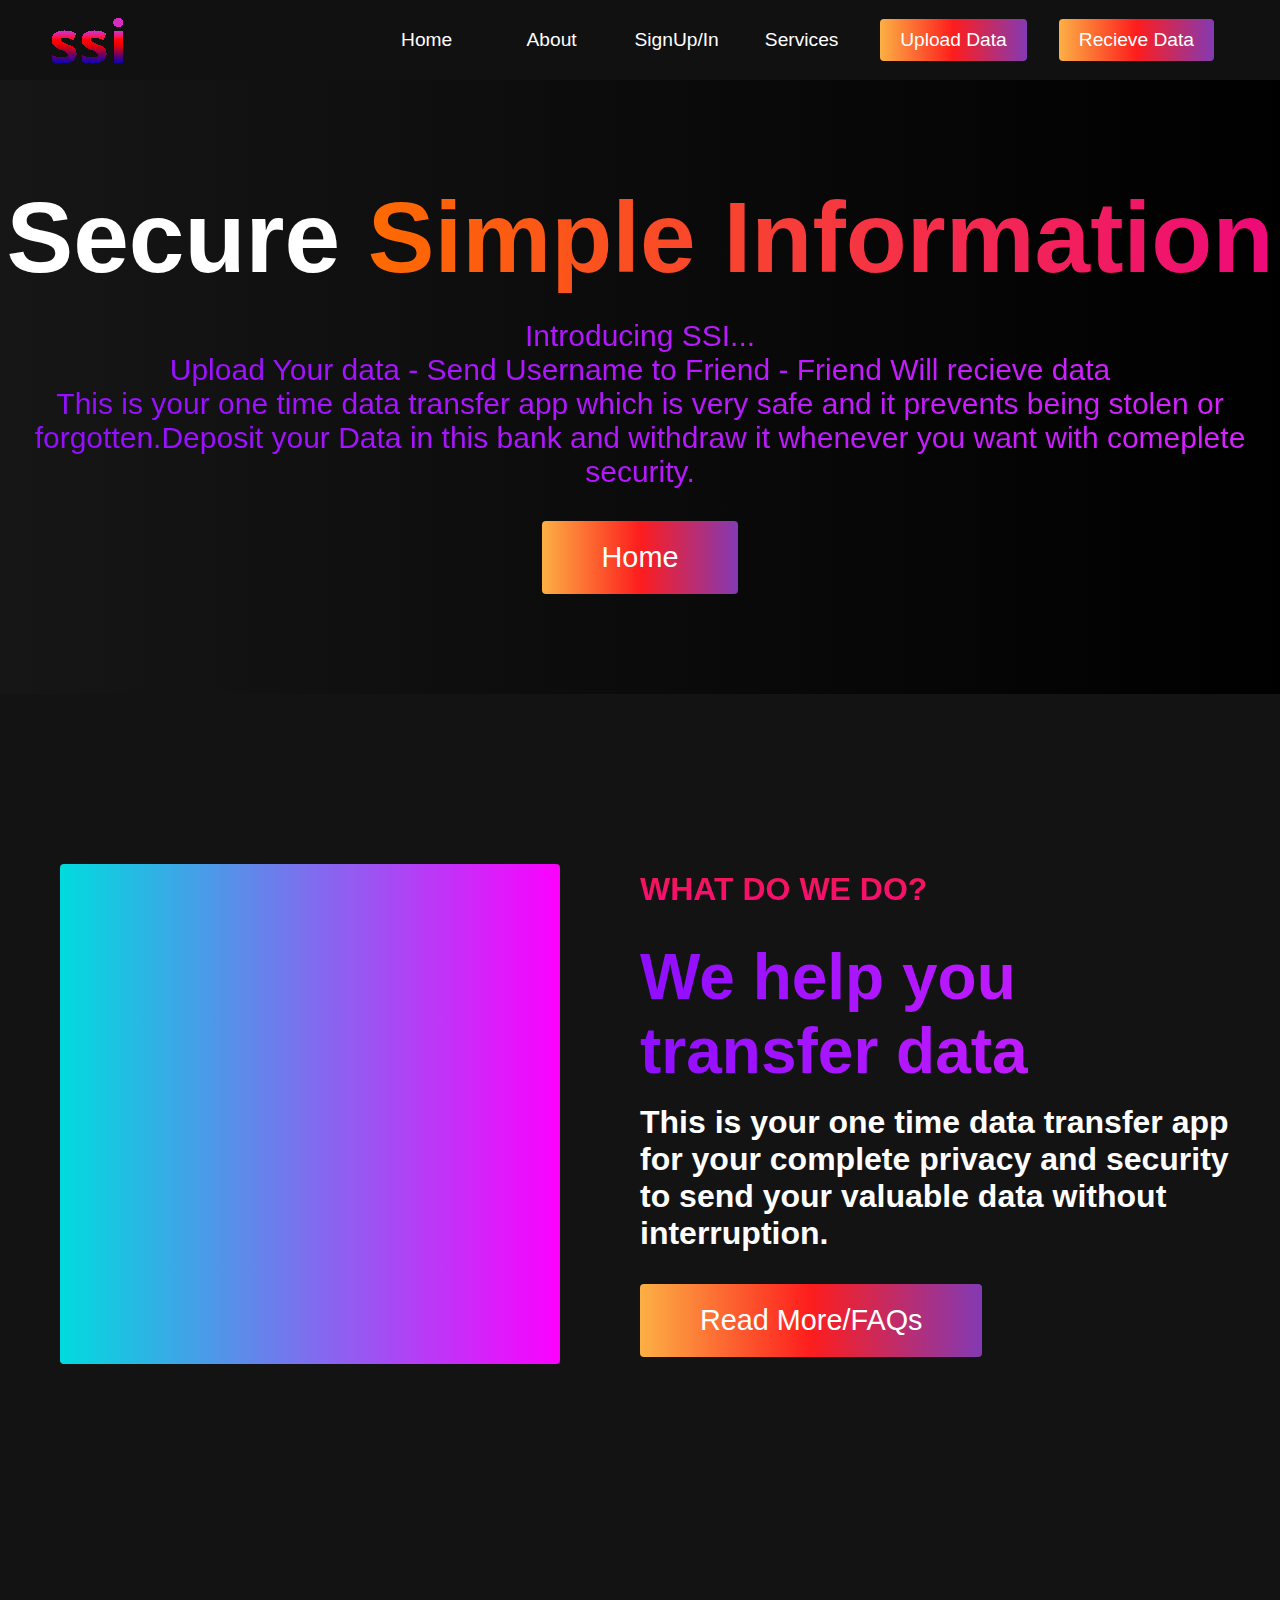
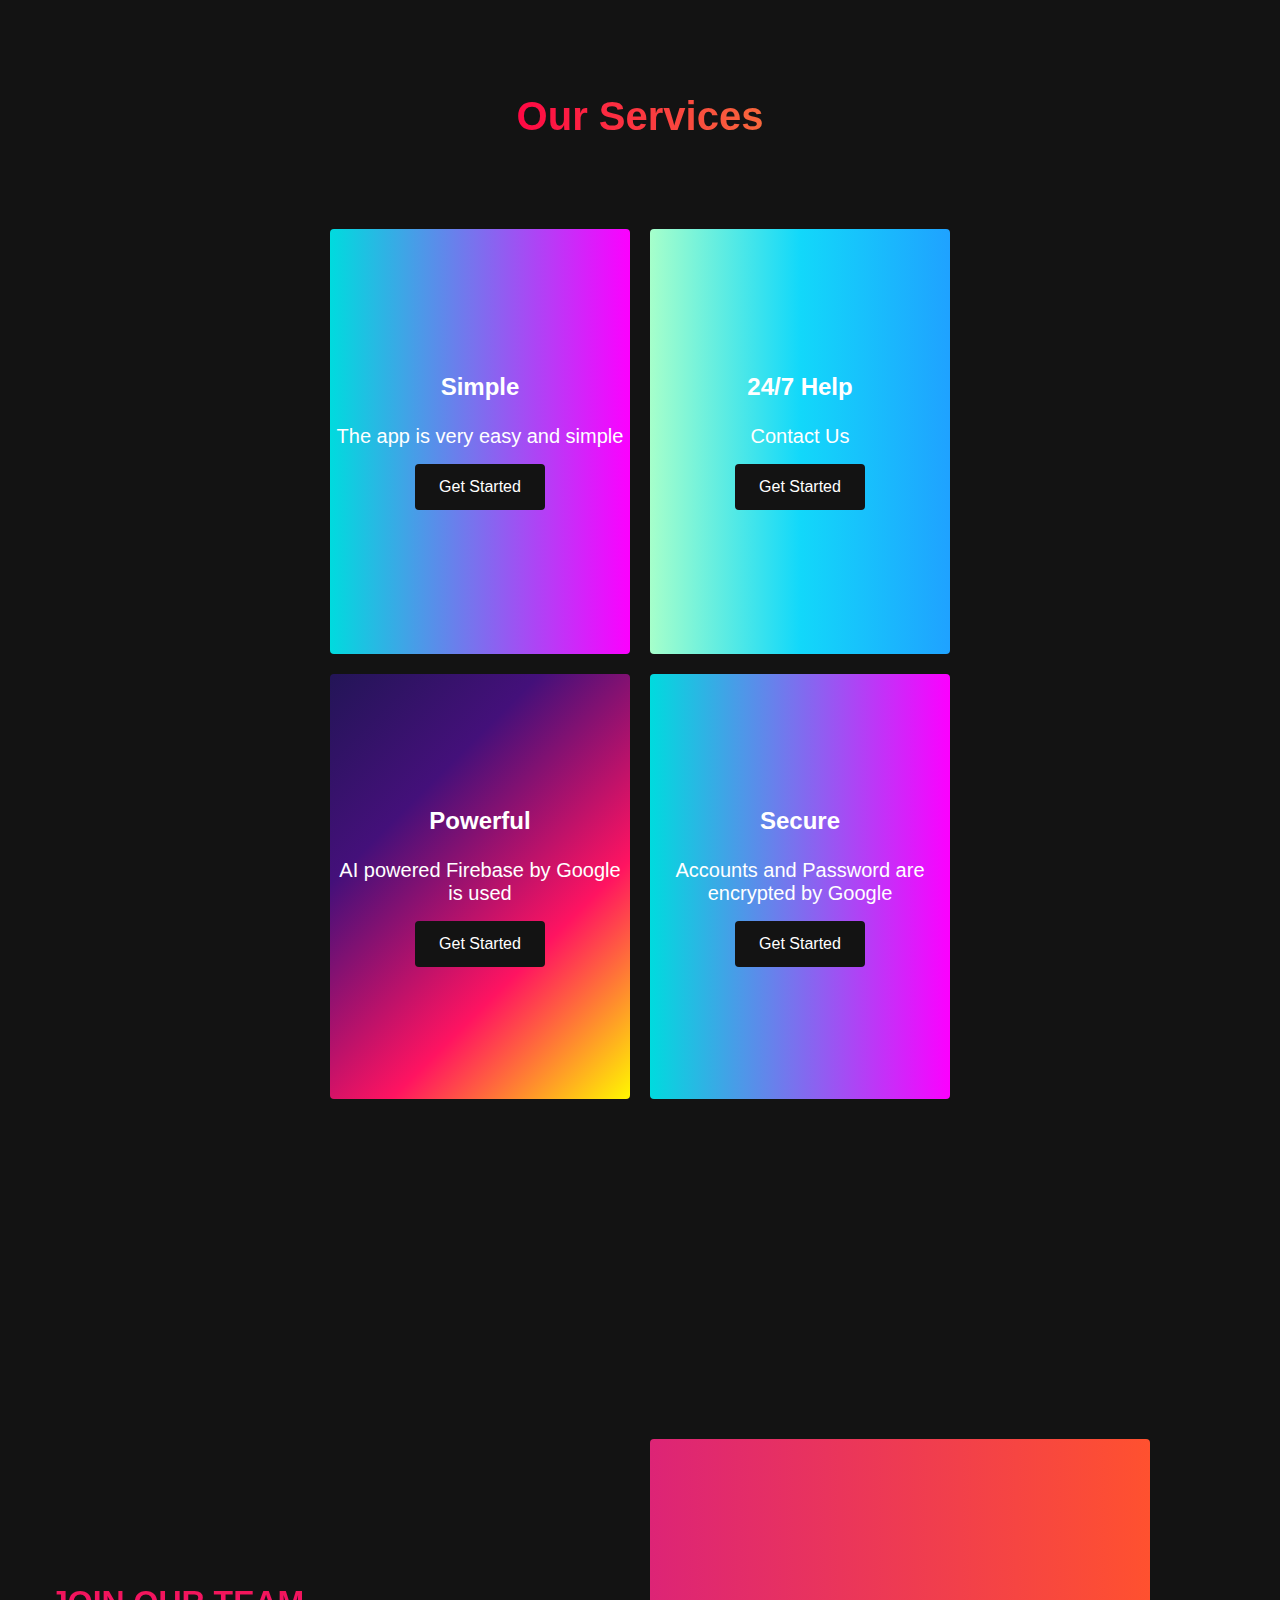
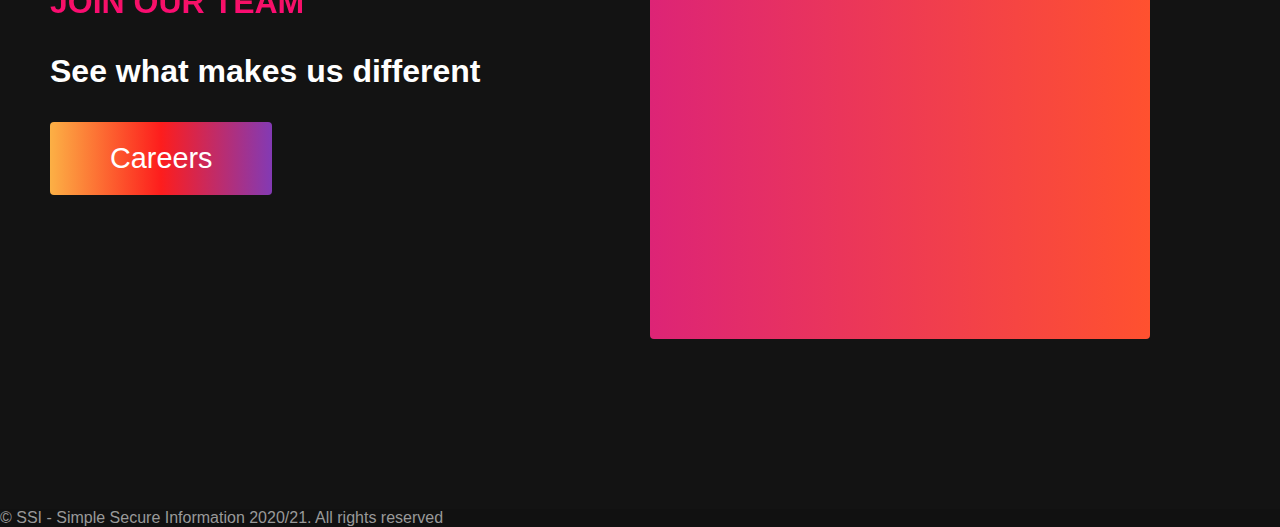
<file: index.html>
<!DOCTYPE html>
<html lang="en">

<head>
    <meta charset="UTF-8" />
    <meta name="description" content="This is your One Time data transfer app.">
    <meta name="viewport" content="width=device-width, initial-scale=1.0" />
    <title>SSI</title>
    <link rel="stylesheet" href="style.css" />
    <link rel="stylesheet" href="https://use.fontawesome.com/releases/v5.14.0/css/all.css" integrity="sha384-HzLeBuhoNPvSl5KYnjx0BT+WB0QEEqLprO+NBkkk5gbc67FTaL7XIGa2w1L0Xbgc" crossorigin="anonymous" />
</head>

<body>
    <!-- Navbar Section -->
    <nav class="navbar">
        <div class="navbar__container">
            <a href="index.html#home" id="navbar__logo"><img src="logo.png" alt="logo-SSI"></a>
            <div class="navbar__toggle" id="mobile-menu">
                <span class="bar"></span> <span class="bar"></span>
                <span class="bar"></span>
            </div>
            <ul class="navbar__menu">
                <li class="navbar__item">
                    <a href="#home" class="navbar__links" id="home-page">Home</a>
                </li>
                <li class="navbar__item">
                    <a href="#about" class="navbar__links" id="about-page">About</a>
                </li>
                <li class="navbar__item">
                    <a href="signup.html" target="_blank" class="navbar__links" id="about-page">SignUp/In</a>
                </li>
                <li class="navbar__item">
                    <a href="#services" class="navbar__links" id="services-page">Services</a>
                </li>
                <li class="navbar__btn">
                    <a href="login.html" target="_blank" class="button" id="upload">Upload Data</a>
                </li>
                <li class="navbar__btn">
                    <a href="login.html" class="button" id="signup">Recieve Data</a>
                </li>
            </ul>
        </div>
    </nav>
    <!-- Hero Section -->
    <div class="hero" id="home">
        <div class="hero__container">
            <h1 class="hero__heading">Secure <span>Simple Information</span></h1>
            <p class="hero__description">Introducing SSI... <br><a href="login.html">Upload Your data</a> - Send Username to Friend - <a href="#">Friend Will recieve data</a><br>This is your one time data transfer app which is very safe and it prevents being stolen or forgotten.Deposit your Data in this bank and withdraw it whenever you want with comeplete security<i class="fa fa-lock"></i>.</p>
            <button class="main__btn"><a href="login.html">Home</a></button>
        </div>
    </div>
    <!-- About Section -->
    <div class="main" id="about">
        <div class="main__container">
            <div class="main__img--container">
                <div class="main__img--card"><i class="fas fa-layer-group"></i></div>
            </div>
            <div class="main__content">
                <h1>What do we do?</h1>
                <h2>We help you transfer data</h2>
                <p>This is your one time data transfer app for your complete privacy and security to send your valuable data without interruption.</p>
                <button class="main__btn"><a href="#">Read More/FAQs</a></button>
            </div>
        </div>
    </div>
    <!-- Services Section -->
    <div class="services" id="services">
        <h1>Our Services</h1>
        <div class="services__wrapper">
            <div class="services__card">
                <h2>Simple <i class="fa fa-graduation-cap" aria-hidden="true"></i></h2>
                <p>The app is very easy and simple</p>
                <div class="services__btn"><button>Get Started</button></div>
            </div>
            <div class="services__card">
                <h2>24/7 Help <i class="fa fa-phone" aria-hidden="true"></i></h2>
                <p>Contact Us</p>
                <div class="services__btn"><button>Get Started</button></div>
            </div>
            <div class="services__card">
                <h2>Powerful <i class="fa fa-battery-full" aria-hidden="true"></i></h2>
                <p>AI powered Firebase by Google is used</p>
                <div class="services__btn"><button>Get Started</button></div>
            </div>
            <div class="services__card">
                <h2>Secure<i class="fa fa-lock"></i></h2>
                <p>Accounts and Password are encrypted by Google</p>
                <div class="services__btn"><button>Get Started</button></div>
            </div>
        </div>
    </div>
    <!-- Features Section -->
    <div class="main" id="sign-up">
        <div class="main__container">
            <div class="main__content">
                <h1>Join Our Team</h1>
                <h2></h2>
                <p>See what makes us different</p>
                <button class="main__btn"><a href="#">Careers</a></button>
            </div>
            <div class="main__img--container">
                <div class="main__img--card" id="card-2">
                    <i class="fas fa-users"></i>
                </div>
            </div>
        </div>
    </div>
    <div class="social__media--wrap">
        <p class="website__rights">© SSI - Simple Secure Information 2020/21. All rights reserved</p>
    </div>
    </section>
    </div>
    <script src="app.js"></script>
</body>

</html>
</file>
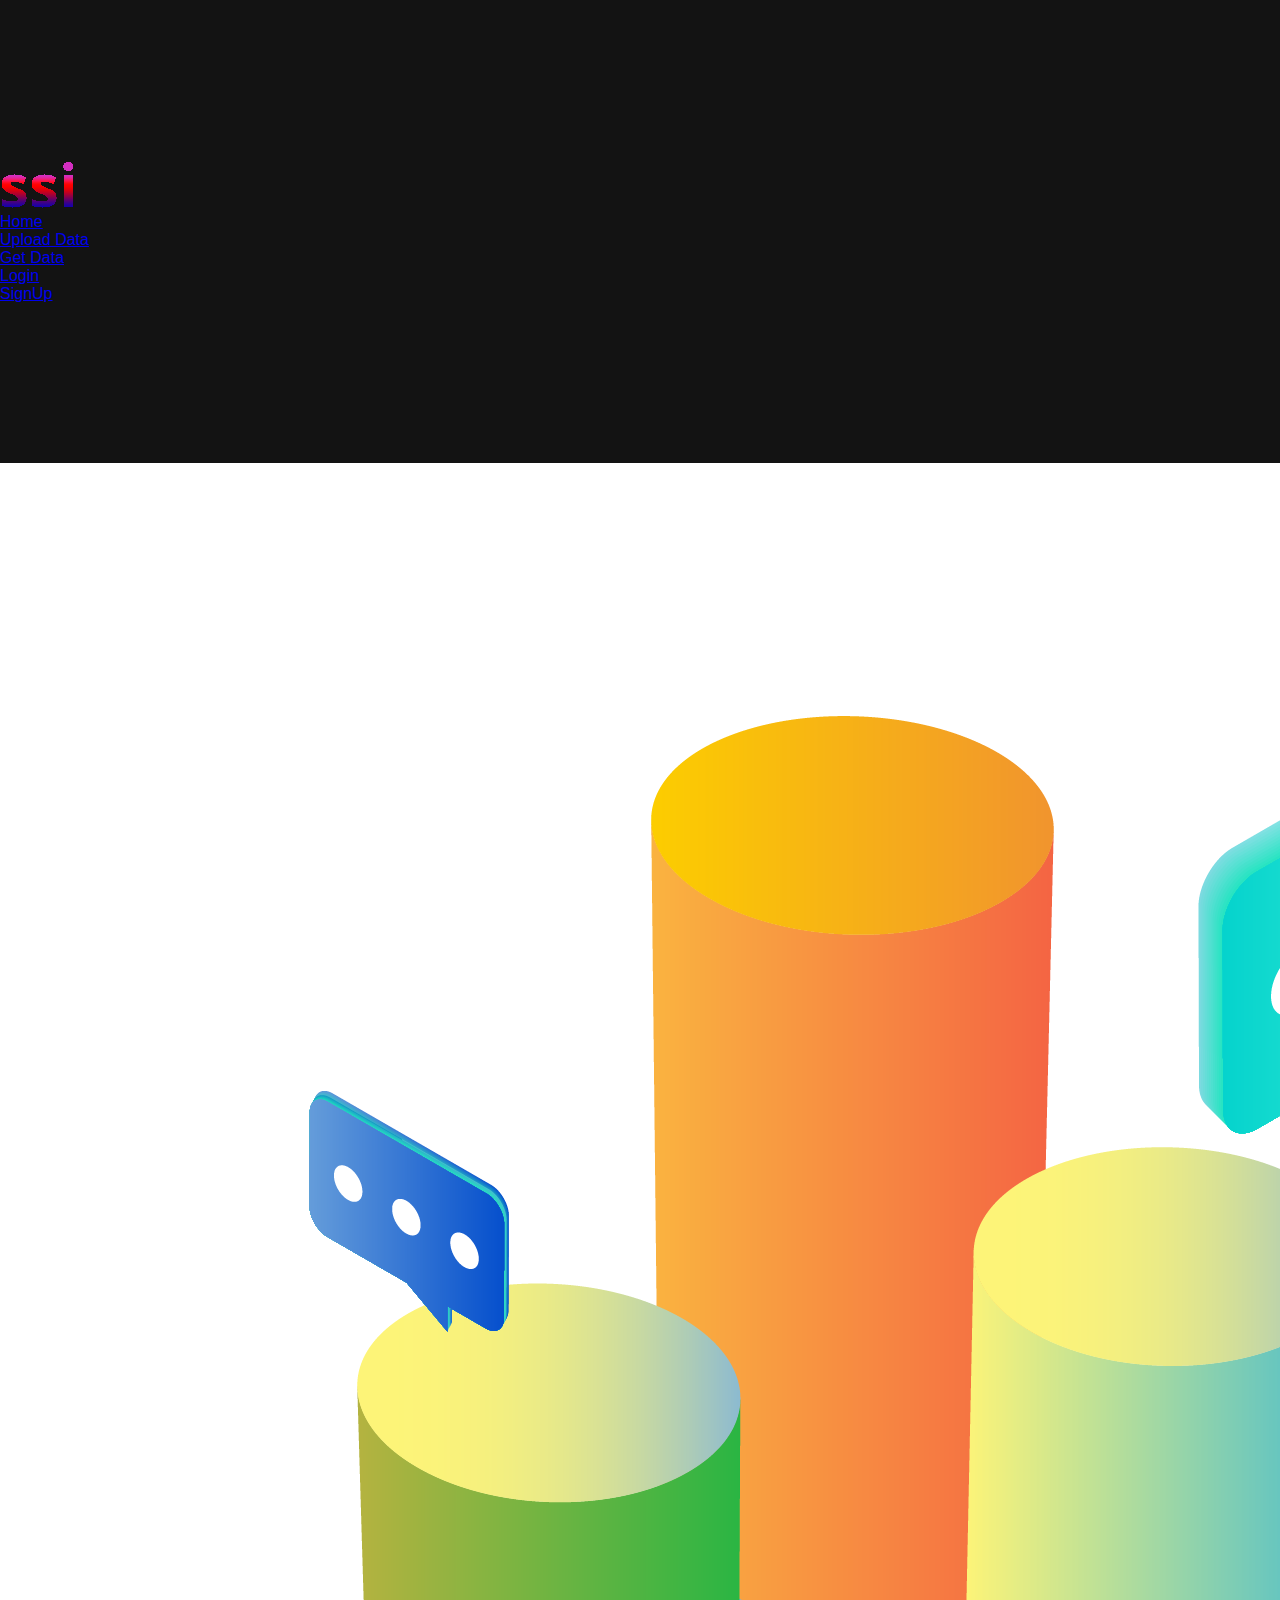
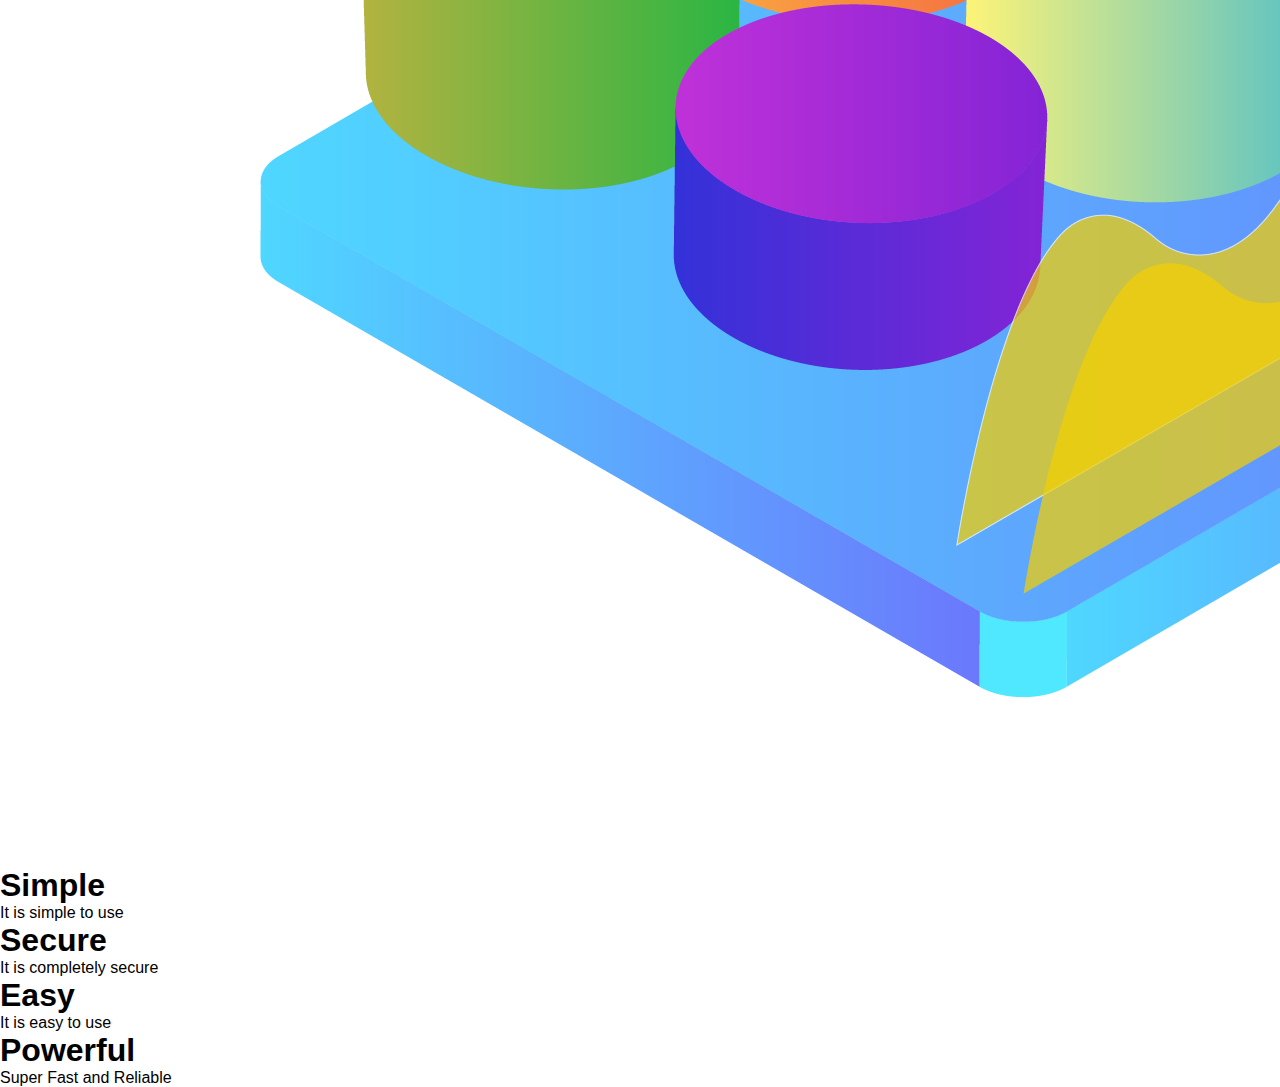
<file: index-backup1.html>
<!DOCTYPE html>
<html>

<head>
    <title>SSI</title>
    <link rel="stylesheet" type="text/css" href="style.css">
</head>

<body>
    <div class="main">
        <nav>
            <div class="logo">
                <img src="logo.png">
            </div>
            <div class="links">
                <ul>
                    <li><a href="#">Home</a></li>
                    <li><a href="#">Upload Data</a></li>
                    <li><a href="#">Get Data</a></li>
                    <li><a href="#">Login</a></li>
                    <li><a href="#">SignUp</a></li>
                </ul>
            </div>
        </nav>
    </div>
    <div class="info">
        <img src="help1.png" class="help">
        <div id="circle">
            <div class="feature one">
                <h1>Simple</h1>
                <p>It is simple to use</p>
            </div>
            <div class="feature two">
                <h1>Secure</h1>
                <p>It is completely secure</p>
            </div>
            <div class="feature three">
                <h1>Easy</h1>
                <p>It is easy to use</p>
            </div>
            <div class="feature four">
                <h1>Powerful</h1>
                <p>Super Fast and Reliable</p>
            </div>
        </div>
    </div>
</body>

</html>
</file>
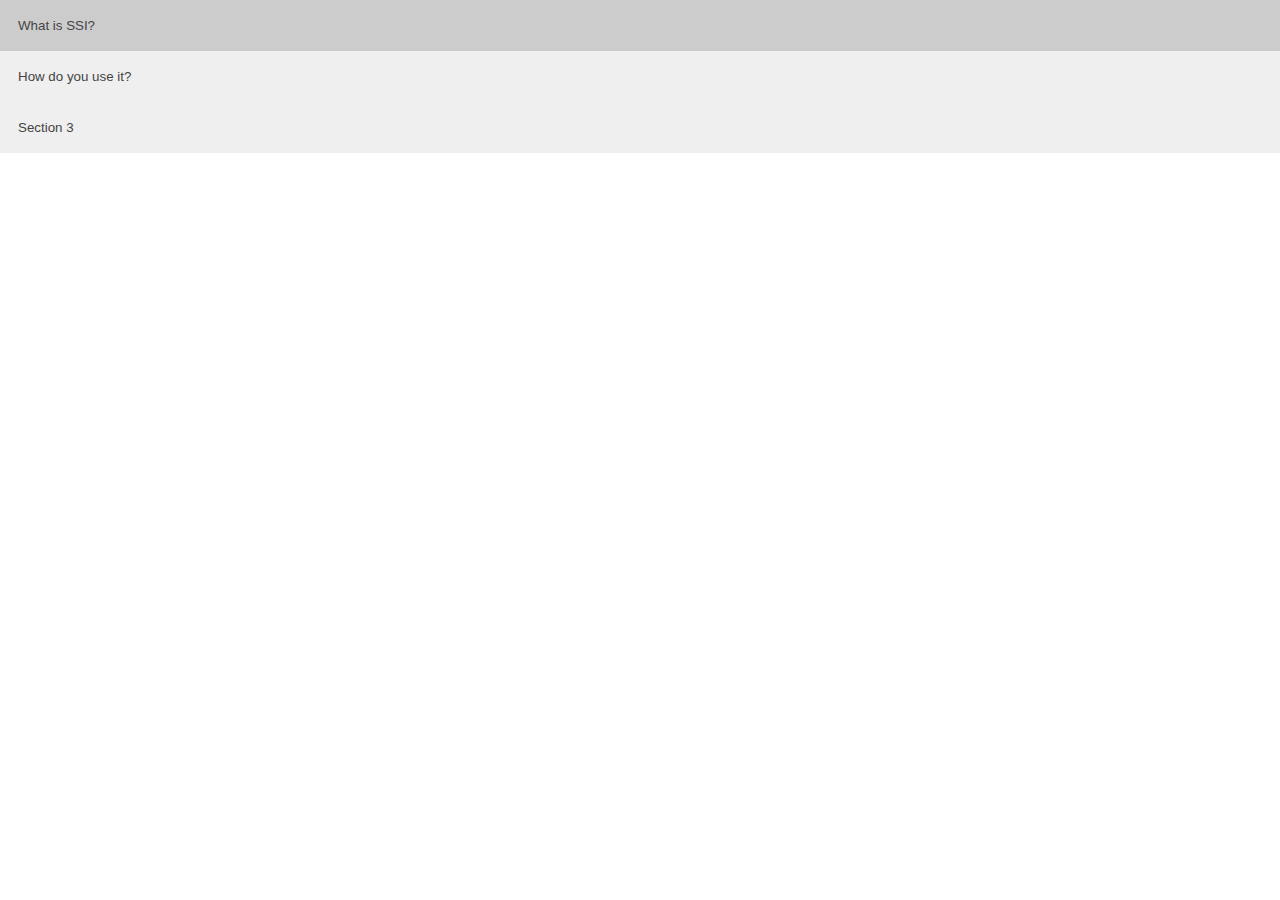
<file: Information.html>
<!DOCTYPE html>
<html>

<head>
    <title></title>
    <link rel="stylesheet" type="text/css" href="faq.css">
</head>

<body>
    <div class="container"> <button class="accordion">What is SSI?</button>
        <div class="panel">
            <p>Lorem ipsum...</p>
        </div>
        <button class="accordion">How do you use it?</button>
        <div class="panel">
            <p>Lorem ipsum...</p>
        </div>
        <button class="accordion">Section 3</button>
        <div class="panel">
            <p>Lorem ipsum...</p>
        </div>
        </details>
    </div>
    <script type="text/javascript">
    var acc = document.getElementsByClassName("accordion");
    var i;

    for (i = 0; i < acc.length; i++) {
        acc[i].addEventListener("click", function() {
            /* Toggle between adding and removing the "active" class,
            to highlight the button that controls the panel */
            this.classList.toggle("active");

            /* Toggle between hiding and showing the active panel */
            var panel = this.nextElementSibling;
            if (panel.style.display === "block") {
                panel.style.display = "none";
            } else {
                panel.style.display = "block";
            }
        });
    }
    </script>
</body>

</html>
</file>
<file: style.css>
* {
    box-sizing: border-box;
    margin: 0;
    padding: 0;
    font-family: 'Kumbh Sans', sans-serif;
    scroll-behavior: smooth;
}

::-webkit-scrollbar {
    width: 20px;
    background-color: transparent;
}

::-webkit-scrollbar-track {
    background: linear-gradient(0deg, #FF8066 0%, #FF1966 100%);
    background-color: transparent;
}

::-webkit-scrollbar-thumb {
    box-shadow: 0px 0px 0px 10000vh;
    border-radius: 20px;
}
i{
    color: white;
}
.navbar {
    background: #111;
    height: 80px;
    display: flex;
    justify-content: center;
    align-items: center;
    font-size: 1.2rem;
    position: sticky;
    top: 0;
    z-index: 999;
}

.navbar__container {
    display: flex;
    justify-content: space-between;
    height: 80px;
    z-index: 1;
    width: 100%;
    max-width: 1300px;
    margin: 0 auto;
    padding: 0 50px;
}

#navbar__logo {
    background-color: #ff8177;
    background-image: linear-gradient(to top, #ff0844 0%, #ffb199 100%);
    background-size: 100%;
    -webkit-background-clip: text;
    -moz-background-clip: text;
    -webkit-text-fill-color: transparent;
    -moz-text-fill-color: transparent;
    display: flex;
    align-items: center;
    cursor: pointer;
    text-decoration: none;
    font-size: 2rem;
}

.navbar__menu {
    display: flex;
    align-items: center;
    list-style: none;
}

.navbar__item {
    height: 80px;
}

.navbar__links {
    color: #fff;
    display: flex;
    align-items: center;
    justify-content: center;
    width: 125px;
    text-decoration: none;
    height: 100%;
    transition: all 0.3s ease;
}

.navbar__btn {
    display: flex;
    justify-content: center;
    align-items: center;
    padding: 0 1rem;
}

.button {
    display: flex;
    justify-content: center;
    align-items: center;
    text-decoration: none;
    padding: 10px 20px;
    height: 100%;
    width: 100%;
    border: none;
    outline: none;
    border-radius: 4px;
    background: #833ab4;
    background: -webkit-linear-gradient(to right, #fcb045, #fd1d1d, #833ab4);
    background: linear-gradient(to right, #fcb045, #fd1d1d, #833ab4);
    color: #fff;
    transition: all 0.3s ease;
}

.navbar__links:hover {
    color: #9518fc;
    transition: all 0.3s ease;
}

@media screen and (max-width: 960px) {
    .navbar__container {
        display: flex;
        justify-content: space-between;
        height: 80px;
        z-index: 1;
        width: 100%;
        max-width: 1300px;
        padding: 0;
    }

    .navbar__menu {
        display: grid;
        grid-template-columns: auto;
        margin: 0;
        width: 100%;
        position: absolute;
        top: -1000px;
        opacity: 1;
        transition: all 0.5s ease;
        z-index: -1;
    }

    .navbar__menu.active {
        background: #111;
        top: 100%;
        opacity: 1;
        transition: all 0.5s ease;
        z-index: 99;
        height: 60vh;
        font-size: 1.6rem;
    }

    #navbar__logo {
        padding-left: 25px;
    }

    .navbar__toggle .bar {
        width: 25px;
        height: 3px;
        margin: 5px auto;
        transition: all 0.3s ease-in-out;
        background: #fff;
    }

    .navbar__item {
        width: 100%;
    }

    .navbar__links {
        text-align: center;
        padding: 2rem;
        width: 100%;
        display: table;
    }

    .navbar__btn {
        padding-bottom: 2rem;
    }

    .button {
        display: flex;
        justify-content: center;
        align-items: center;
        width: 80%;
        height: 80px;
        margin: 0;
    }

    #mobile-menu {
        position: absolute;
        top: 20%;
        right: 5%;
        transform: translate(5%, 20%);
    }

    .navbar__toggle .bar {
        display: block;
        cursor: pointer;
    }

    #mobile-menu.is-active .bar:nth-child(2) {
        opacity: 0;
    }

    #mobile-menu.is-active .bar:nth-child(1) {
        transform: translateY(8px) rotate(45deg);
    }

    #mobile-menu.is-active .bar:nth-child(3) {
        transform: translateY(-8px) rotate(-45deg);
    }
}

/* Hero Section */
.hero {
    background: #000000;
    background: linear-gradient(to right, #161616, #000000);
    padding: 100px 0;
}

.hero__container {
    display: flex;
    flex-direction: column;
    justify-content: center;
    align-items: center;
    max-width: 1800px;
    margin-top: 0 auto;
    height: 70%;
    text-align: center;
    padding: 0px;
}

.hero__heading {
    font-size: 100px;
    margin-bottom: 24px;
    color: #fff;
}

.hero__heading span {
    background: #ee0979;
    /* fallback for old browsers */
    background: -webkit-linear-gradient(to right,
        #ff6a00,
        #ee0979);
    /* Chrome 10-25, Safari 5.1-6 */
    background: linear-gradient(to right,
        #ff6a00,
        #ee0979);
    /* W3C, IE 10+/ Edge, Firefox 16+, Chrome 26+, Opera 12+, Safari 7+ */
    background-size: 100%;
    -webkit-background-clip: text;
    -moz-background-clip: text;
    -webkit-text-fill-color: transparent;
    -mo-text-fill-color: transparent;
}

.hero__description {
    font-size: 30px;
    background: #da22ff;
    /* fallback for old browsers */
    background: -webkit-linear-gradient(to right,
        #9114ff,
        #da22ff);
    /* Chrome 10-25, Safari 5.1-6 */
    background: linear-gradient(to right,
        #8f0eff,
        #da22ff);
    /* W3C, IE 10+/ Edge, Firefox 16+, Chrome 26+, Opera 12+, Safari 7+ */
    background-size: 100%;
    -webkit-background-clip: text;
    -moz-background-clip: text;
    -webkit-text-fill-color: transparent;
    -moz-text-fill-color: transparent;
}

.highlight {
    border-bottom: 4px solid rgb(132, 0, 255);
}

@media screen and (max-width: 768px) {
    .hero__heading {
        font-size: 60px;
    }

    .hero__description {
        font-size: 40px;
    }
}

/* About Section */
.main {
    background-color: #131313;
    padding: 10rem 0;
}

.main__container {
    display: grid;
    grid-template-columns: 1fr 1fr;
    align-items: center;
    justify-content: center;
    margin: 0 auto;
    height: 90%;
    z-index: 1;
    width: 100%;
    max-width: 1300px;
    padding: 0 50px;
}

.main__content {
    color: #fff;
    width: 100%;
}

.main__content h1 {
    font-size: 2rem;
    background-color: #fe3b6f;
    background-image: linear-gradient(to top, #ff087b 0%, #ed1a52 100%);
    background-size: 100%;
    -webkit-background-clip: text;
    -moz-background-clip: text;
    -webkit-text-fill-color: transparent;
    -moz-text-fill-color: transparent;
    text-transform: uppercase;
    margin-bottom: 32px;
}

.main__content h2 {
    font-size: 4rem;
    background: #ff8177;
    /* fallback for old browsers */
    background: -webkit-linear-gradient(to right,
        #9114ff,
        #da22ff);
    /* Chrome 10-25, Safari 5.1-6 */
    background: linear-gradient(to right,
        #8f0eff,
        #da22ff);
    /* W3C, IE 10+/ Edge, Firefox 16+, Chrome 26+, Opera 12+, Safari 7+ */
    background-size: 100%;
    -webkit-background-clip: text;
    -moz-background-clip: text;
    -webkit-text-fill-color: transparent;
    -moz-text-fill-color: transparent;
}

.main__content p {
    margin-top: 1rem;
    font-size: 2rem;
    font-weight: 700;
}

.main__btn {
    font-size: 1.8rem;
    background: #833ab4;
    background: -webkit-linear-gradient(to right, #fcb045, #fd1d1d, #833ab4);
    background: linear-gradient(to right, #fcb045, #fd1d1d, #833ab4);
    padding: 20px 60px;
    border: none;
    border-radius: 4px;
    margin-top: 2rem;
    cursor: pointer;
    position: relative;
    transition: all 0.35s;
    outline: none;
}

.main__btn a {
    position: relative;
    z-index: 2;
    color: #fff;
    text-decoration: none;
}

.main__btn:after {
    position: absolute;
    content: '';
    top: 0;
    left: 0;
    width: 0;
    height: 100%;
    background: #ff1ead;
    transition: all 0.35s;
    border-radius: 4px;
}

.main__btn:hover {
    color: #fff;
}

.main__btn:hover:after {
    width: 100%;
}

.main__img--container {
    text-align: center;
}

.main__img--card {
    margin: 10px;
    height: 500px;
    width: 500px;
    border-radius: 4px;
    display: flex;
    flex-direction: column;
    justify-content: center;
    color: #fff;
    background-image: linear-gradient(to right, #00dbde 0%, #fc00ff 100%);
}

.fa-layer-group,
.fa-users {
    font-size: 14rem;
}

#card-2 {
    background: #ff512f;
    background: -webkit-linear-gradient(to right, #dd2476, #ff512f);
    background: linear-gradient(to right, #dd2476, #ff512f);
}

/* Mobile Responsive */
@media screen and (max-width: 1100px) {
    .main__container {
        display: grid;
        grid-template-columns: 1fr;
        align-items: center;
        justify-content: center;
        width: 100%;
        margin: 0 auto;
        height: 90%;
    }

    .main__img--container {
        display: flex;
        justify-content: center;
    }

    .main__img--card {
        height: 425px;
        width: 425px;
    }

    .main__content {
        text-align: center;
        margin-bottom: 4rem;
    }

    .main__content h1 {
        font-size: 2.5rem;
        margin-top: 2rem;
    }

    .main__content h2 {
        font-size: 3rem;
    }

    .main__content p {
        margin-top: 1rem;
        font-size: 1.5rem;
    }
}

@media screen and (max-width: 480px) {
    .main__img--card {
        width: 250px;
        height: 250px;
    }

    .fa-users,
    .fa-layer-group {
        font-size: 4rem;
    }

    .main__content h1 {
        font-size: 2rem;
        margin-top: 3rem;
    }

    .main__content h2 {
        font-size: 2rem;
    }

    .main__content p {
        margin-top: 2rem;
    }

    .main__btn {
        padding: 12px 36px;
        margin: 2.5rem 0;
    }
}

/* Services Section */
.services {
    background: #131313;
    display: flex;
    flex-direction: column;
    justify-content: center;
    align-items: center;
    height: 100%;
    padding: 10rem 0;
}

.fa-shield {
    color: red;
}

.services h1 {
    background-color: #ff8177;
    background-image: linear-gradient(to right, #ff0844 0%, #f7673c 100%);
    background-size: 100%;
    -webkit-background-clip: text;
    -moz-background-clip: text;
    -webkit-text-fill-color: transparent;
    -moz-text-fill-color: transparent;
    margin-bottom: 5rem;
    font-size: 2.5rem;
}

.services__wrapper {
    display: grid;
    grid-template-columns: 1fr 1fr 1fr 1fr;
    grid-template-rows: 1fr;
}

.services__card {
    margin: 10px;
    height: 425px;
    width: 300px;
    border-radius: 4px;
    display: flex;
    flex-direction: column;
    justify-content: center;
    color: #fff;
    background-image: linear-gradient(to right, #00dbde 0%, #fc00ff 100%);
    transition: 0.3s ease-in;
}

.services__card:nth-child(2) {
    background: #1fa2ff;
    /* fallback for old browsers */
    background: -webkit-linear-gradient(to right,
        #a6ffcb,
        #12d8fa,
        #1fa2ff);
    /* Chrome 10-25, Safari 5.1-6 */
    background: linear-gradient(to right,
        #a6ffcb,
        #12d8fa,
        #1fa2ff);
    /* W3C, IE 10+/ Edge, Firefox 16+, Chrome 26+, Opera 12+, Safari 7+ */
}

.services__card:nth-child(3) {
    background-image: linear-gradient(-225deg,
        #231557 0%,
        #44107a 29%,
        #ff1361 67%,
        #fff800 100%);
}

.services__card h2 {
    text-align: center;
}

.services__card p {
    text-align: center;
    margin-top: 24px;
    font-size: 20px;
}

.services__btn {
    display: flex;
    justify-content: center;
    margin-top: 16px;
}

.services__card button {
    color: #fff;
    padding: 14px 24px;
    border: none;
    outline: none;
    border-radius: 4px;
    background: #131313;
    font-size: 1rem;
}

.services__card button:hover {
    cursor: pointer;
}

.services__card:hover {
    transform: scale(1.075);
    transition: 0.3s ease-in;
    cursor: pointer;
}

@media screen and (max-width: 1300px) {
    .services__wrapper {
        grid-template-columns: 1fr 1fr;
    }
}

@media screen and (max-width: 768px) {
    .services__wrapper {
        grid-template-columns: 1fr;
    }
}


.website__rights {
    background-color: #111;
    color: #999;
    margin-left: : 12rem;
}

@media screen and (max-width: 820px) {


    .website__rights {
        margin-bottom: 2rem;

    }


    @media screen and (max-width: 480px) {
        .footer__link--items {
            margin: 0;
            padding: 10px;
            width: 100%;
        }
    }
</file>
<file: faq.css>
body{
  margin: 0;
  padding: 0;
  box-sizing: border-box;
}

.accordion {
  color: #444;
  cursor: pointer;
  padding: 18px;
  width: 100%;
  text-align: left;
  border: none;
  outline: none;
  transition: 0.4s;
}

/* Add a background color to the button if it is clicked on (add the .active class with JS), and when you move the mouse over it (hover) */
.active, .accordion:hover {
  background-color: #ccc;
}

/* Style the accordion panel. Note: hidden by default */
.panel {
  padding: 0 18px;
  background-color: white;
  display: none;
  overflow: hidden;
}
</file>
